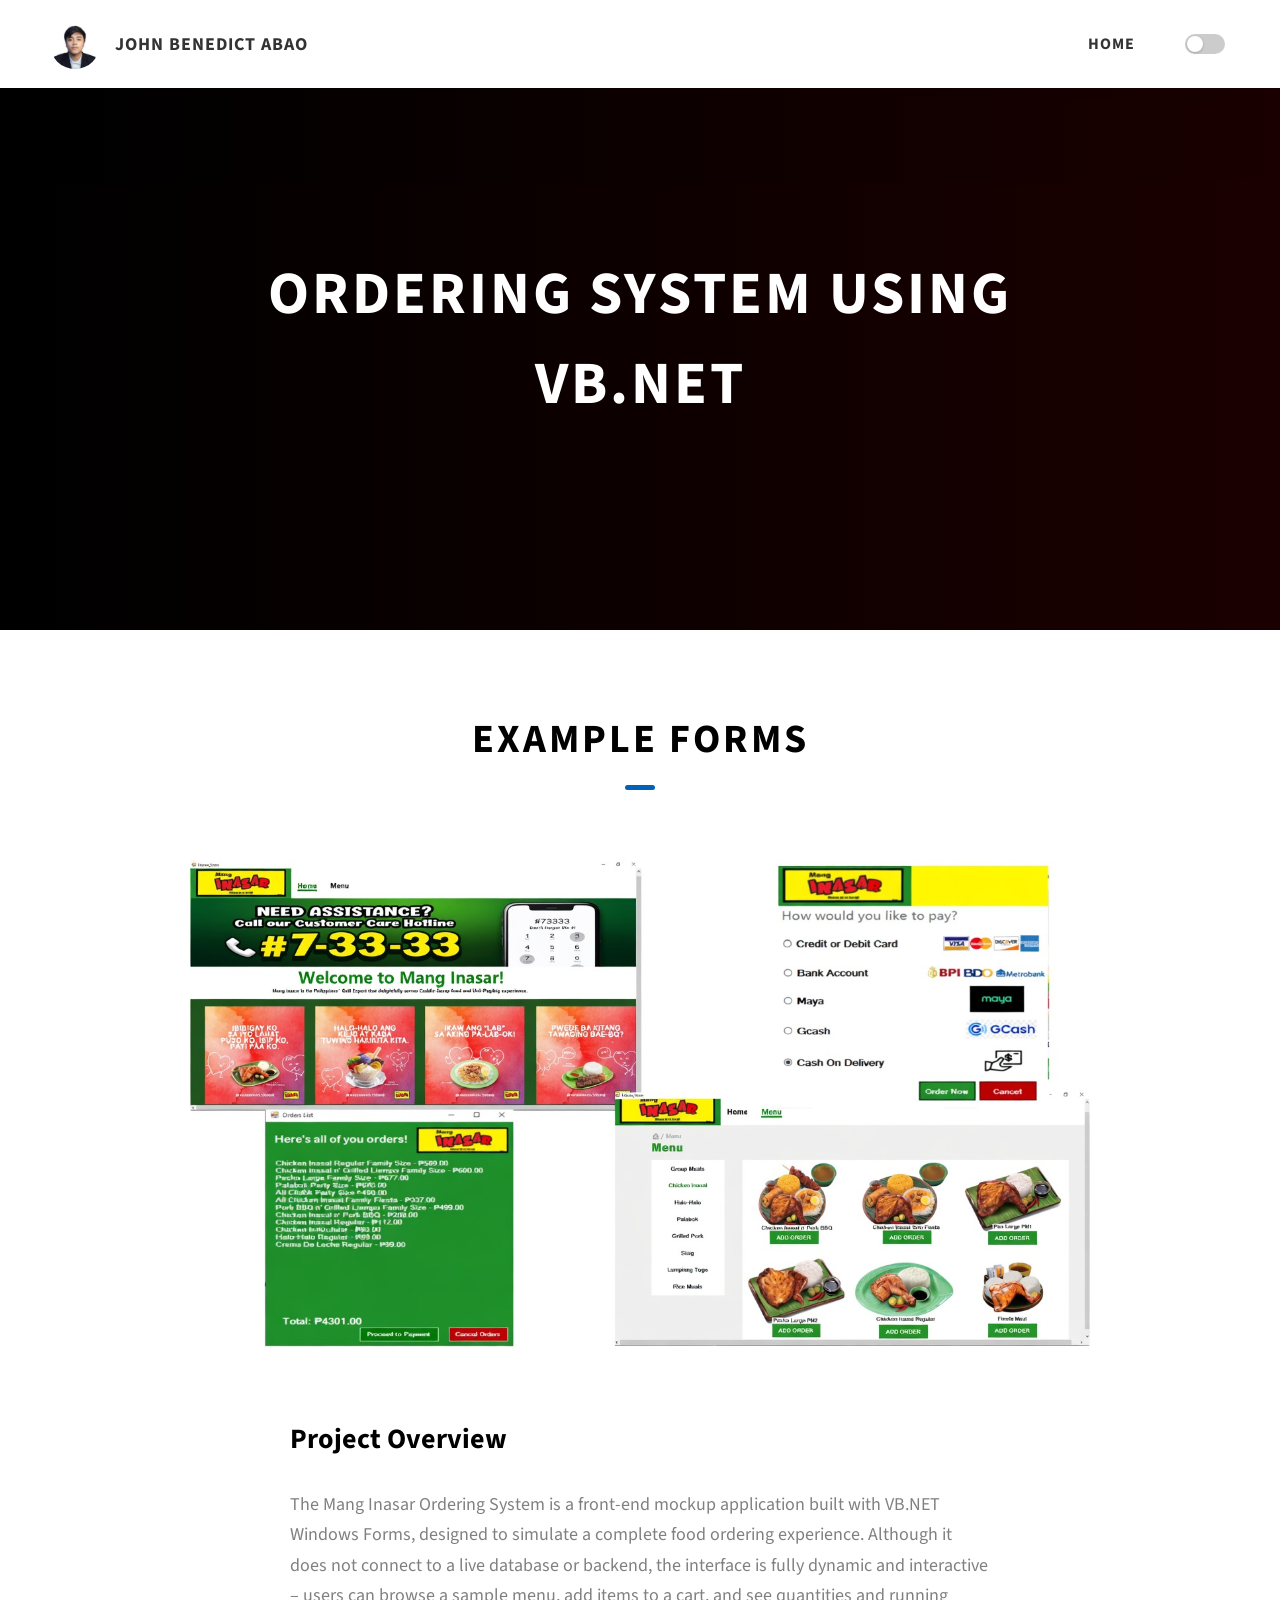
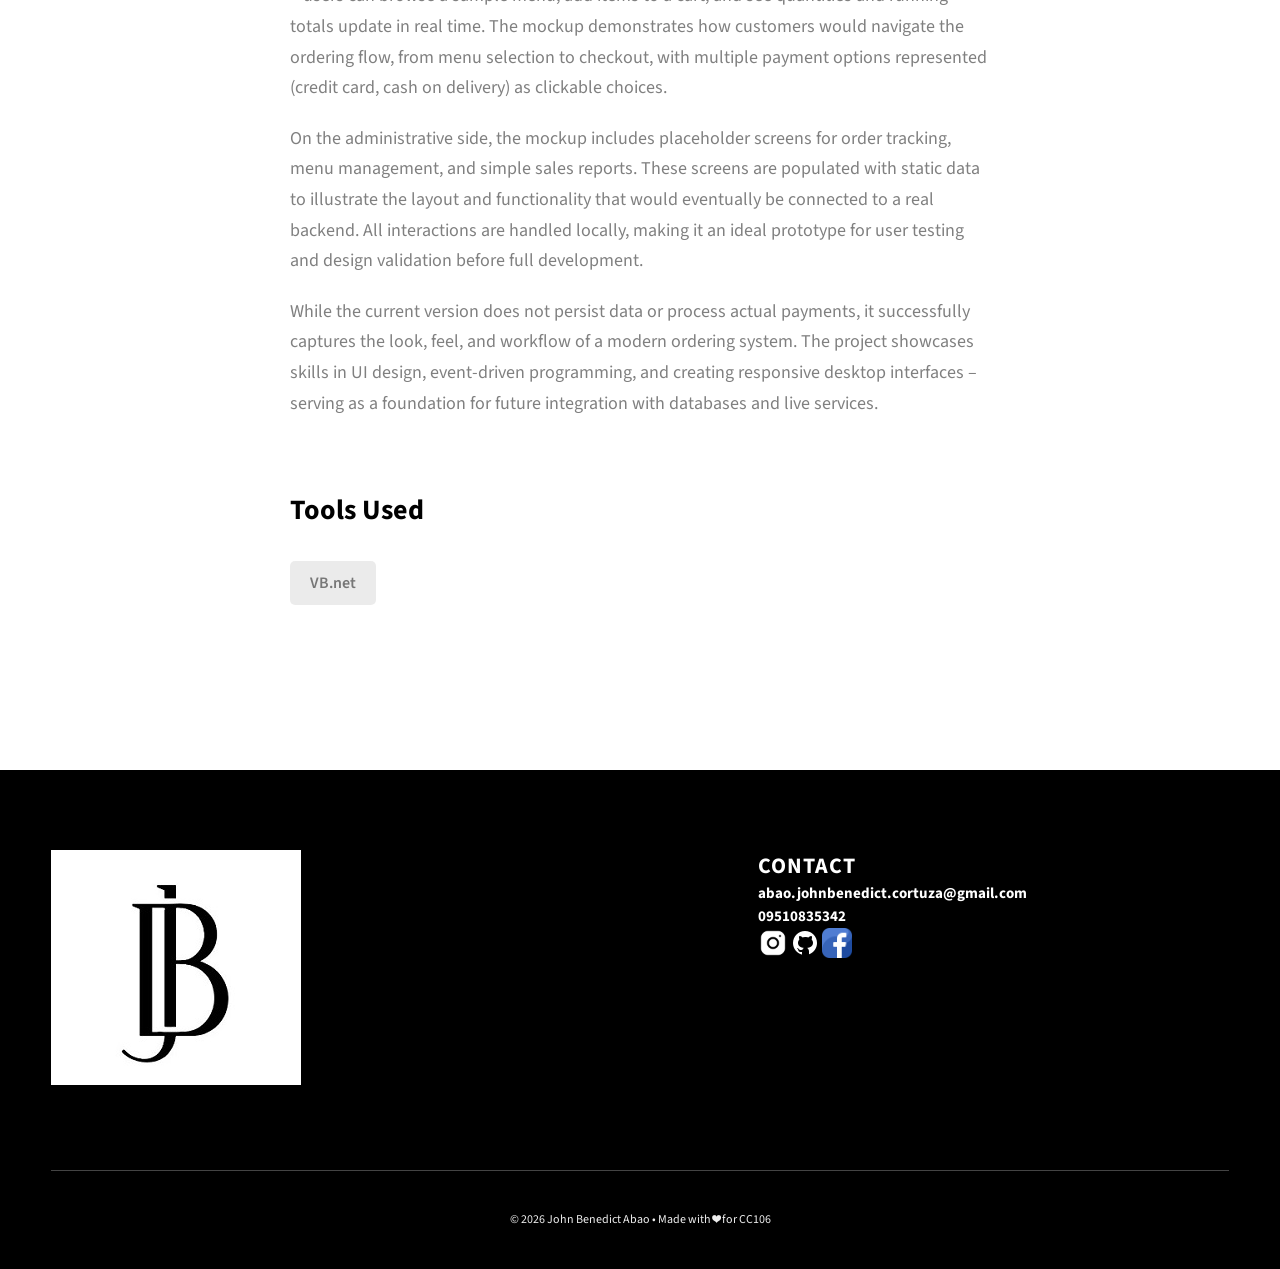
<file: project-1.html>
<!DOCTYPE html>
<html lang="en">
  <head>
    <meta charset="UTF-8" />
    <meta name="viewport" content="width=device-width, initial-scale=1.0" />
    <meta http-equiv="X-UA-Compatible" content="ie=edge" />
    <title>Ordering System</title>
    <meta name="description" content="Case study page of Project" />
    <link rel="stylesheet" href="https://cdnjs.cloudflare.com/ajax/libs/font-awesome/6.5.1/css/all.min.css" />
    <link rel="stylesheet" href="css/style.css" />
    <link rel="preconnect" href="https://fonts.googleapis.com" />
    <link rel="preconnect" href="https://fonts.gstatic.com" crossorigin />
    <link
      href="https://fonts.googleapis.com/css2?family=Source+Sans+Pro:wght@400;600;700;900&display=swap"
      rel="stylesheet"
    />
  </head>
  <body>
    <header class="header">
      <div class="header__content">
        <div class="header__logo-container">
          <div class="header__logo-img-cont">
            <img
              src="./assets/png/1x1pic.jpg"
              alt="John Benedict Abao Image"
              class="header__logo-img"
            />
          </div>
          <span class="header__logo-sub">John Benedict Abao</span>
        </div>
        <div class="header__main">
          <ul class="header__links">
            <li class="header__link-wrapper">
              <a href="./index.html" class="header__link"> Home </a>
            </li>
            <div class="theme-switch">
           <span class="theme-switch__label light-label"></span>
            <div class="theme-switch__track">
             <div class="theme-switch__knob"></div>
            </div>
            <span class="theme-switch__label dark-label"></span>
          </div>
          </ul>
          <div class="header__main-ham-menu-cont">
            <img
              src="./assets/svg/ham-menu.svg"
              alt="hamburger menu"
              class="header__main-ham-menu"
            />
            <img
              src="./assets/svg/ham-menu-close.svg"
              alt="hamburger menu close"
              class="header__main-ham-menu-close d-none"
            />
          </div>
        </div>
      </div>
      <div class="header__sm-menu">
        <div class="header__sm-menu-content">
          <ul class="header__sm-menu-links">
            <li class="header__sm-menu-link">
              <a href="./index.html"> Home </a>
            </li>
          </ul>
        </div>
      </div>
    </header>
    <section class="project-cs-hero">
      <div class="project-cs-hero__content">
        <h1 class="heading-primary">ORDERING SYSTEM USING VB.NET</h1>
        <div class="project-cs-hero__info">
          
        </div>
      </div>
    </section>
    <section class="project-details">
      <div class="main-container">
        <div class="project-details__content">
          <h2 class="heading heading-sec heading-sec__mb-med">
            <span class="heading-sec__main">EXAMPLE FORMS</span>
          </h2>
          <div class="project-details__showcase-img-cont">
            <img
              src="./assets/jpeg/OS.jpg"
              alt="Project Image"
              class="project-details__showcase-img"
            />
          </div>
          <div class="project-details__content-main">
            <div class="project-details__desc">
              <h3 class="project-details__content-title">Project Overview</h3>
              <p class="project-details__desc-para">
  The Mang Inasar Ordering System is a front‑end mockup application built with VB.NET Windows Forms, designed to simulate a complete food ordering experience. Although it does not connect to a live database or backend, the interface is fully dynamic and interactive – users can browse a sample menu, add items to a cart, and see quantities and running totals update in real time. The mockup demonstrates how customers would navigate the ordering flow, from menu selection to checkout, with multiple payment options represented (credit card, cash on delivery) as clickable choices.
</p>
<p class="project-details__desc-para">
  On the administrative side, the mockup includes placeholder screens for order tracking, menu management, and simple sales reports. These screens are populated with static data to illustrate the layout and functionality that would eventually be connected to a real backend. All interactions are handled locally, making it an ideal prototype for user testing and design validation before full development.
</p>
<p class="project-details__desc-para">
  While the current version does not persist data or process actual payments, it successfully captures the look, feel, and workflow of a modern ordering system. The project showcases skills in UI design, event‑driven programming, and creating responsive desktop interfaces – serving as a foundation for future integration with databases and live services.
</p>
            </div>
            <div class="project-details__tools-used">
              <h3 class="project-details__content-title">Tools Used</h3>
              <div class="skills">
            
              <div class="skills__skill">VB.net</div>
              
              </div>
            </div>
            
          </div>
        </div>
      </div>
    </section>
   <!-- FOOTER -->
  <footer class="main-footer">
    <div class="main-container">
      <div class="main-footer__upper">
        <div class="main-footer__row main-footer__row-2">
          <h1 class="heading heading-sm main-footer__heading-sm"><span>Contact</span></h1>
          <h2><b>abao.johnbenedict.cortuza@gmail.com</b></h2>
          <h2><b>09510835342</b></h2>
          <div>
          <a href="https://www.instagram.com/_bxn.j?igsh=MWQ1dTIyaXY3eGluZA%3D%3D&utm_source=qr" target="_blank" class="social-icon">
  <img src="./assets/png/insta-ico.png" alt="Instagram" />
</a>
<a href="https://github.com/Benjyuiop" target="_blank" class="social-icon">
  <img src="./assets/png/github-ico.png" alt="GitHub" />
</a>
<a href="https://www.facebook.com/share/1Y9s5cU2nz/?mibextid=wwXIfr" target="_blank" class="social-icon">
  <img src="./assets/png/facebook.png" alt="Facebook" />
</a>
<a href="https://x.com/abaojben38250?s=21" target="_blank" class="social-icon">
  <img src="./assets/png/twitter.png" alt="Twitter/X" />
</a>
          </div>
        </div>
        <div class="main-footer__row main-footer__row-3">
          <img src="./assets/jpeg/My logo.JPG" alt="Logo">
        </div>
      </div>
      <div class="main-footer__lower">
        &copy; 2026 John Benedict Abao • Made with ❤️ for CC106
      </div>
    </div>
  </footer>
    <script src="./index.js"></script>
  </body>
</html>
</file>
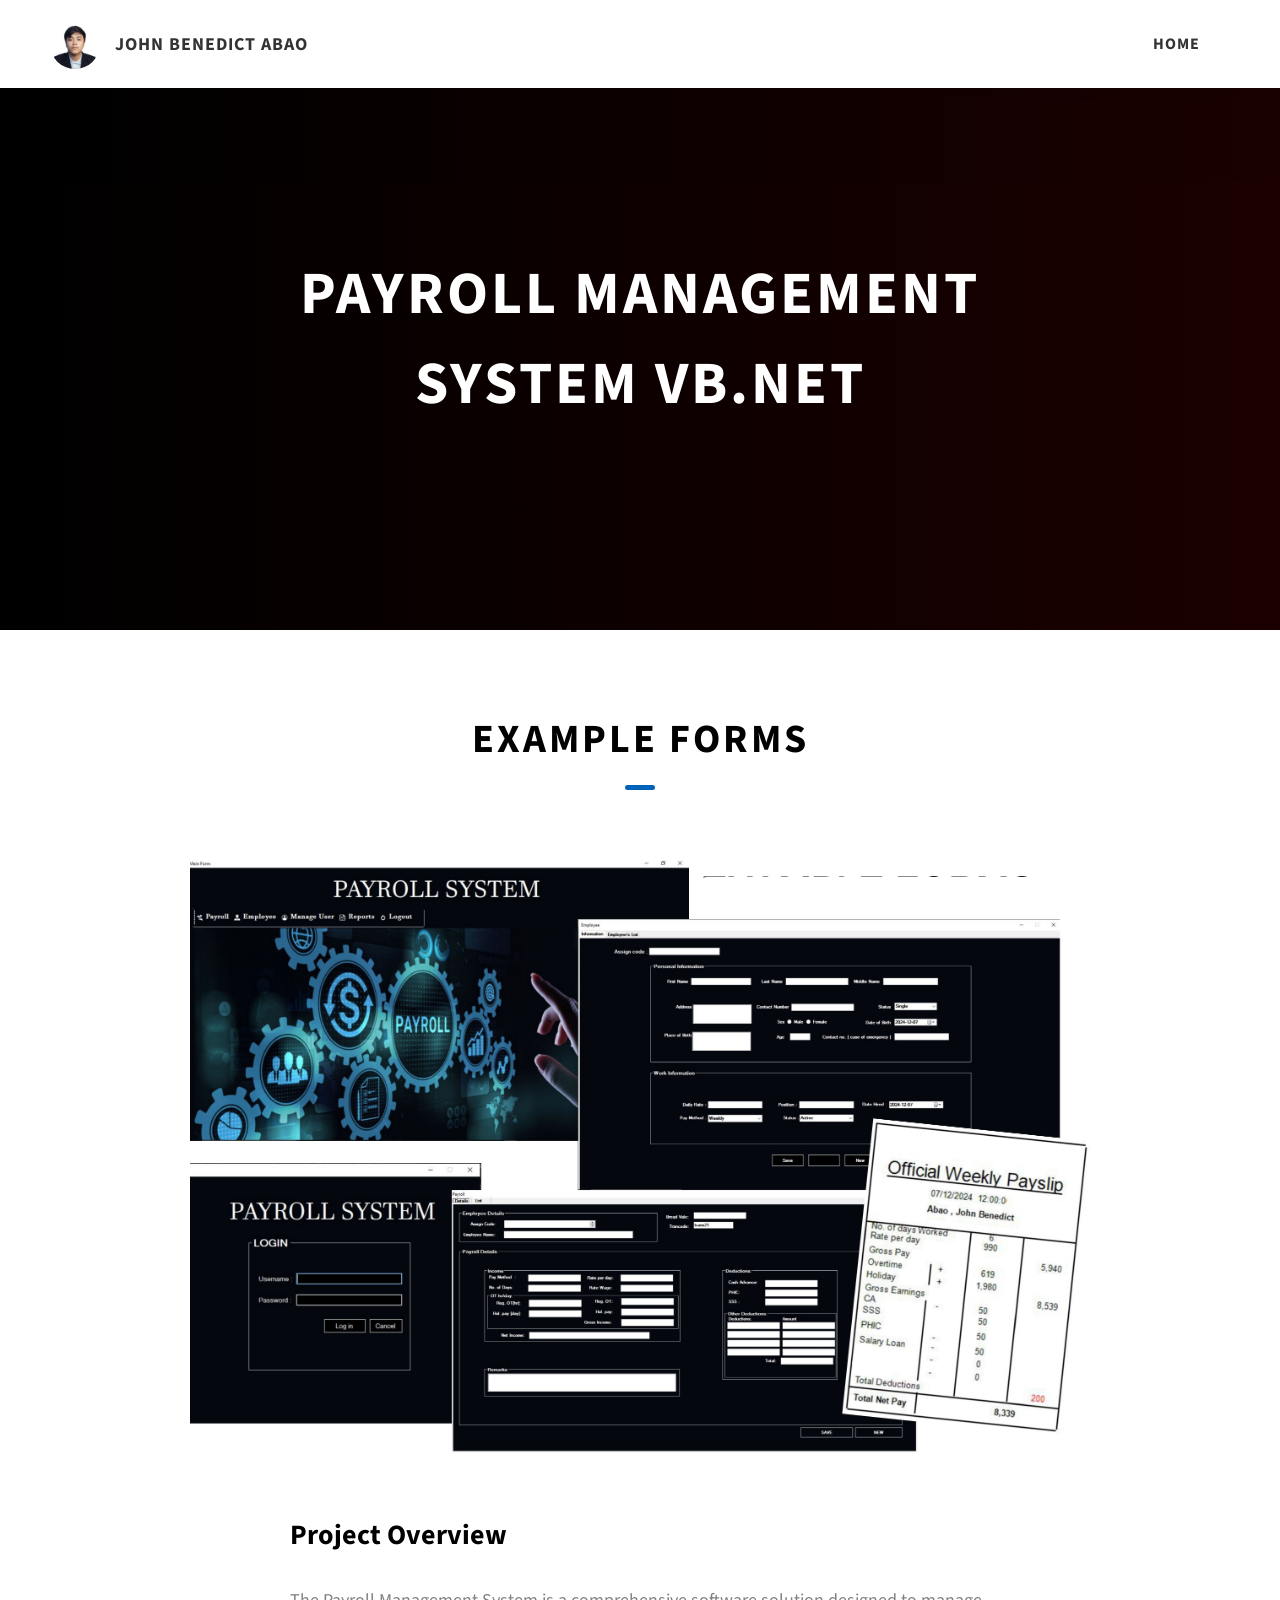
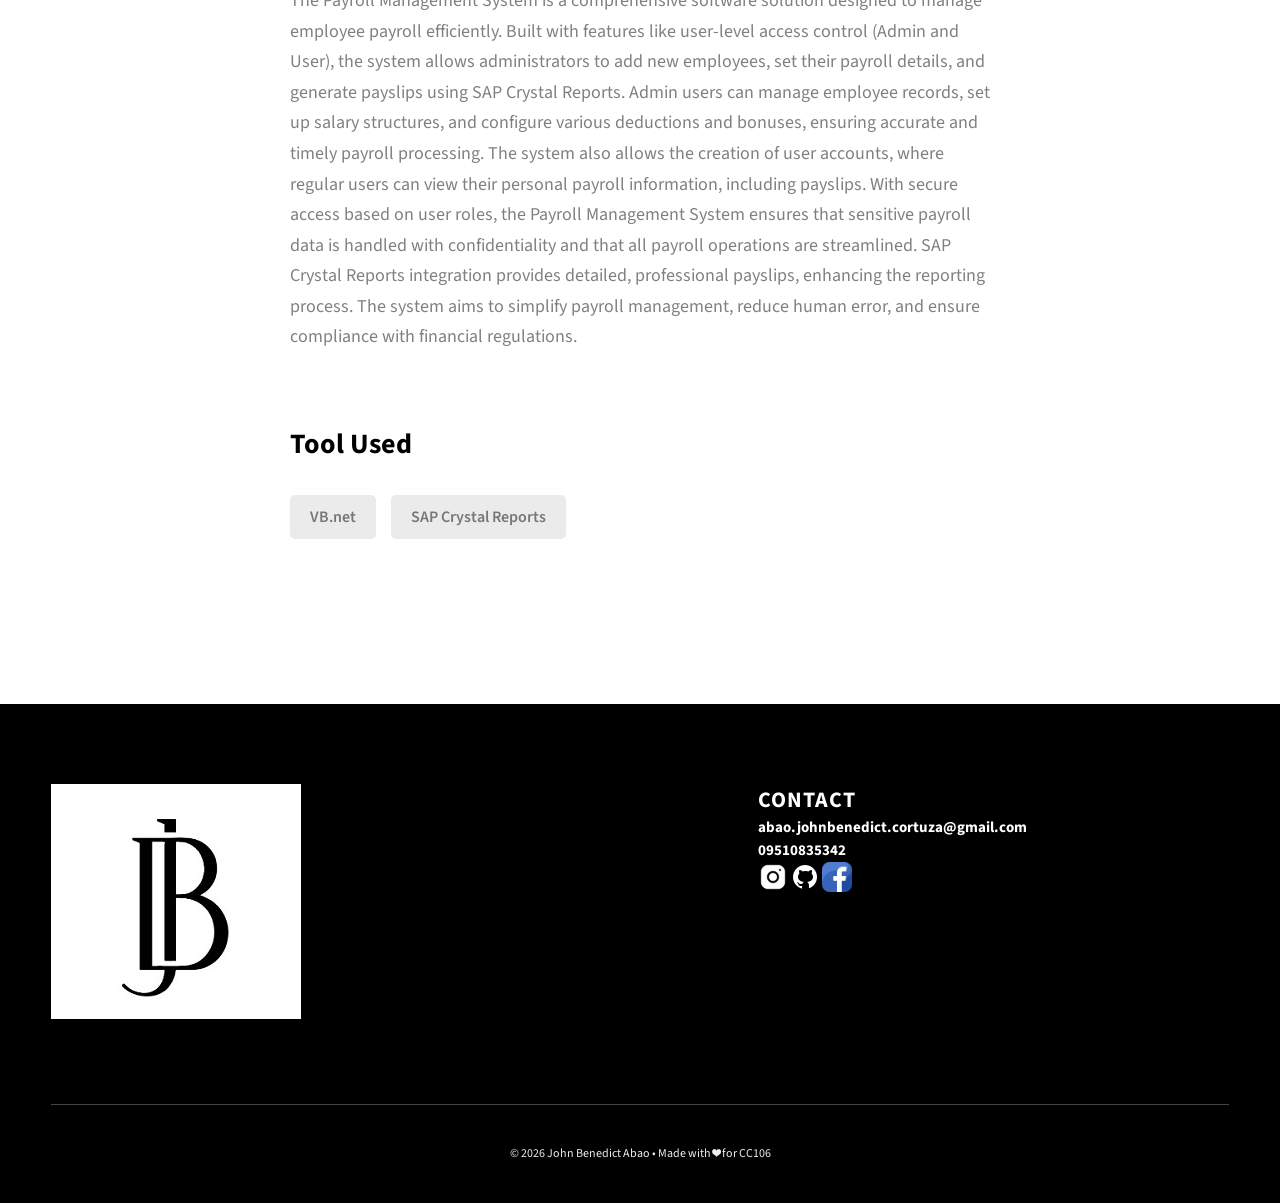
<file: project-2.html>
<!DOCTYPE html>
<html lang="en">
  <head>
    <meta charset="UTF-8" />
    <meta name="viewport" content="width=device-width, initial-scale=1.0" />
    <meta http-equiv="X-UA-Compatible" content="ie=edge" />
    <title>Payroll Management System</title>
    <meta name="description" content="Case study page of Project" />

    <link rel="stylesheet" href="css/style.css" />

    <link rel="preconnect" href="https://fonts.googleapis.com" />
    <link rel="preconnect" href="https://fonts.gstatic.com" crossorigin />
    <link
      href="https://fonts.googleapis.com/css2?family=Source+Sans+Pro:wght@400;600;700;900&display=swap"
      rel="stylesheet"
    />
  </head>
  <body>
    <header class="header">
      <div class="header__content">
        <div class="header__logo-container">
          <div class="header__logo-img-cont">
            <img
              src="./assets/png/1x1pic.jpg"
              alt="John Benedict Abao Image"
              class="header__logo-img"
            />
          </div>
          <span class="header__logo-sub">John Benedict Abao</span>
        </div>
        <div class="header__main">
          <ul class="header__links">
            <li class="header__link-wrapper">
              <a href="./index.html" class="header__link"> Home </a>
            </li>
          </ul>
          <div class="header__main-ham-menu-cont">
            <img
              src="./assets/svg/ham-menu.svg"
              alt="hamburger menu"
              class="header__main-ham-menu"
            />
            <img
              src="./assets/svg/ham-menu-close.svg"
              alt="hamburger menu close"
              class="header__main-ham-menu-close d-none"
            />
          </div>
        </div>
      </div>
      <div class="header__sm-menu">
        <div class="header__sm-menu-content">
          <ul class="header__sm-menu-links">
            <li class="header__sm-menu-link">
              <a href="./index.html"> Home </a>
            </li>
          </ul>
        </div>
      </div>
    </header>
    <section class="project-cs-hero">
      <div class="project-cs-hero__content">
        <h1 class="heading-primary">PAYROLL MANAGEMENT SYSTEM VB.net</h1>
        <div class="project-cs-hero__info">
        </div>
      </div>
    </section>
    <section class="project-details">
      <div class="main-container">
        <div class="project-details__content">
          <h2 class="heading heading-sec heading-sec__mb-med">
            <span class="heading-sec__main">EXAMPLE FORMS</span>
          </h2>
          <div class="project-details__showcase-img-cont">
            <img
              src="./assets/jpeg/PMS.jpg"
              alt="Project Image"
              class="project-details__showcase-img"
            />
          </div>
          <div class="project-details__content-main">
            <div class="project-details__desc">
              <h3 class="project-details__content-title">Project Overview</h3>
              <p class="project-details__desc-para">
                The Payroll Management System is a comprehensive software solution designed to manage employee payroll efficiently. Built with features like user-level access control (Admin and User), the system allows administrators to add new employees, set their payroll details, and generate payslips using SAP Crystal Reports. Admin users can manage employee records, set up salary structures, and configure various deductions and bonuses, ensuring accurate and timely payroll processing. The system also allows the creation of user accounts, where regular users can view their personal payroll information, including payslips. With secure access based on user roles, the Payroll Management System ensures that sensitive payroll data is handled with confidentiality and that all payroll operations are streamlined. SAP Crystal Reports integration provides detailed, professional payslips, enhancing the reporting process. The system aims to simplify payroll management, reduce human error, and ensure compliance with financial regulations.
              </p>
            </div>
            <div class="project-details__tools-used">
              <h3 class="project-details__content-title">Tool Used</h3>
              <div class="skills">
              <div class="skills__skill">VB.net</div>
              <div class="skills__skill">SAP Crystal Reports</div>
              </div>
            </div>
          </div>
        </div>
      </div>
    </section>
    <!-- FOOTER -->
  <footer class="main-footer">
    <div class="main-container">
      <div class="main-footer__upper">
        <div class="main-footer__row main-footer__row-2">
          <h1 class="heading heading-sm main-footer__heading-sm"><span>Contact</span></h1>
          <h2><b>abao.johnbenedict.cortuza@gmail.com</b></h2>
          <h2><b>09510835342</b></h2>
          <div>
          <a href="https://www.instagram.com/_bxn.j?igsh=MWQ1dTIyaXY3eGluZA%3D%3D&utm_source=qr" target="_blank" class="social-icon">
  <img src="./assets/png/insta-ico.png" alt="Instagram" />
</a>
<a href="https://github.com/Benjyuiop" target="_blank" class="social-icon">
  <img src="./assets/png/github-ico.png" alt="GitHub" />
</a>
<a href="https://www.facebook.com/share/1Y9s5cU2nz/?mibextid=wwXIfr" target="_blank" class="social-icon">
  <img src="./assets/png/facebook.png" alt="Facebook" />
</a>
<a href="https://x.com/abaojben38250?s=21" target="_blank" class="social-icon">
  <img src="./assets/png/twitter.png" alt="Twitter/X" />
</a>
          </div>
        </div>
        <div class="main-footer__row main-footer__row-3">
          <img src="./assets/jpeg/My logo.JPG" alt="Logo">
        </div>
      </div>
      <div class="main-footer__lower">
        &copy; 2026 John Benedict Abao • Made with ❤️ for CC106
      </div>
    </div>
  </footer>
    <script src="./index.js"></script>
  </body>
</html>
</file>
<file: css/style.css>
/*
0 - 600px:      Phone
600 - 900px:    Tablet portrait
900 - 1200px:   Tablet landscape
[1200 - 1800] is where our normal styles apply
1800px + :      Big desktop
$breakpoint arguement choices:
- phone
- tab-port
- tab-land
- big-desktop

Inside media queries 1em is always 16px i.e 1em = 16px at every screen size only inside media queries
*/
*,
*::after,
*::before {
  margin: 0;
  padding: 0;
  box-sizing: inherit;
  font-family: inherit; }

html {
  font-size: 62.5%;
  scroll-behavior: smooth; }
  @media only screen and (max-width: 75em) {
    html {
      font-size: 59%; } }
  @media only screen and (max-width: 56.25em) {
    html {
      font-size: 56%; } }
  @media only screen and (min-width: 112.5em) {
    html {
      font-size: 65%; } }

body {
  box-sizing: border-box;
  position: relative;
  line-height: 1.5;
  font-family: sans-serif;
  overflow-x: hidden;
  overflow-y: scroll;
  font-family: 'Source Sans Pro', sans-serif; }

a {
  text-decoration: none;
  color: inherit; }

li {
  list-style: none; }

input:focus,
button:focus,
a:focus,
textarea:focus {
  outline: none; }

button {
  border: none;
  cursor: pointer; }

textarea {
  resize: none; }

.heading-primary {
  font-size: 6rem;
  text-transform: uppercase;
  letter-spacing: 3px;
  text-align: center; }
  @media only screen and (max-width: 37.5em) {
    .heading-primary {
      font-size: 4.5rem; } }

.heading-sec__mb-bg {
  margin-bottom: 11rem; }
  @media only screen and (max-width: 56.25em) {
    .heading-sec__mb-bg {
      margin-bottom: 8rem; } }

.heading-sec__mb-med {
  margin-bottom: 9rem; }
  @media only screen and (max-width: 56.25em) {
    .heading-sec__mb-med {
      margin-bottom: 8rem; } }

.heading-sec__main {
  display: block;
  font-size: 4rem;
  text-transform: uppercase;
  letter-spacing: 1px;
  letter-spacing: 3px;
  text-align: center;
  margin-bottom: 3.5rem;
  position: relative; }
  .heading-sec__main--lt {
    color: #fff; }
    .heading-sec__main--lt::after {
      content: '';
      background: #fff !important; }
  .heading-sec__main::after {
    content: '';
    position: absolute;
    top: calc(100% + 1.5rem);
    height: 5px;
    width: 3rem;
    background: #0062b9;
    left: 50%;
    transform: translateX(-50%);
    border-radius: 5px; }
    @media only screen and (max-width: 37.5em) {
      .heading-sec__main::after {
        top: calc(100% + 1.2rem); } }

.heading-sec__sub {
  display: block;
  text-align: center;
  color: #777;
  font-size: 2rem;
  font-weight: 500;
  max-width: 80rem;
  margin: auto;
  line-height: 1.6; }
  @media only screen and (max-width: 37.5em) {
    .heading-sec__sub {
      font-size: 1.8rem; } }
  .heading-sec__sub--lt {
    color: #eee; }

.heading-sm {
  font-size: 2.2rem;
  text-transform: uppercase;
  letter-spacing: 1px; }

.main-container {
  max-width: 120rem;
  margin: auto;
  width: 92%; }

.btn {
  background: #fff;
  color: #333;
  text-transform: uppercase;
  letter-spacing: 2px;
  display: inline-block;
  font-weight: 700;
  border-radius: 5px;
  box-shadow: 0 5px 15px 0 rgba(0, 0, 0, 0.15);
  transition: transform .3s; }
  .btn:hover {
    transform: translateY(-3px); }
  .btn--bg {
    padding: 1.5rem 8rem;
    font-size: 2rem; }
  .btn--med {
    padding: 1.5rem 5rem;
    font-size: 1.6rem; }
  .btn--theme {
    background: #000000;
    color: #fff; }
  .btn--theme-inv {
    color: #0062b9;
    background: #fff;
    border: 2px solid #0062b9;
    box-shadow: none;
    padding: calc(1.5rem - 2px) calc(5rem - 2px); }

.sec-pad {
  padding: 12rem 0; }
  @media only screen and (max-width: 56.25em) {
    .sec-pad {
      padding: 8rem 0; } }

.text-primary {
  color: #fff;
  font-size: 2.2rem;
  text-align: center;
  width: 100%;
  line-height: 1.6; }
  @media only screen and (max-width: 37.5em) {
    .text-primary {
      font-size: 2rem; } }

.d-none {
  display: none; }

.home-hero {
  color: #fff;
  background: linear-gradient(to right, rgb(0, 0, 0), rgb(1, 13, 24)), url(../../assets/svg/common-bg.svg);
  background-position: center;
  height: 100vh;
  min-height: 80rem;
  max-height: 120rem;
  position: relative; }
  @media only screen and (max-width: 37.5em) {
    .home-hero {
      height: unset;
      min-height: unset; } }
  .home-hero__socials {
    position: absolute;
    top: 50%;
    border: 2px solid #eee;
    border-left: 2px solid #eee;
    transform: translateY(-50%); }
    @media only screen and (max-width: 56.25em) {
      .home-hero__socials {
        display: none; } }
  .home-hero__mouse-scroll-cont {
    position: absolute;
    bottom: 3%;
    left: 50%;
    transform: translateX(-50%); }
    @media only screen and (max-width: 37.5em) {
      .home-hero__mouse-scroll-cont {
        display: none; } }
  .home-hero__social {
    width: 5rem; }
  .home-hero__social-icon-link {
    width: 100%;
    display: block;
    padding: 1.2rem;
    border-bottom: 2px solid #eee;
    transition: background .3s; }
    .home-hero__social-icon-link:hover {
      background: rgba(255, 255, 255, 0.1); }
    .home-hero__social-icon-link--bd-none {
      border-bottom: 0; }
  .home-hero__social-icon {
    width: 100%; }
  .home-hero__content {
    position: absolute;
    top: 50%;
    left: 50%;
    transform: translate(-50%, -50%);
    max-width: 90rem;
    width: 92%; }
    @media only screen and (max-width: 37.5em) {
      .home-hero__content {
        padding: 19rem 0 13rem 0;
        margin: auto;
        position: static;
        transform: translate(0, 0); } }
  .home-hero__info {
    margin: 3rem auto 0 auto;
    max-width: 80rem; }
  .home-hero__cta {
    margin-top: 5rem;
    text-align: center; }

.about {
  background: #fafafa; }
  .about__content {
    display: grid;
    grid-template-columns: 1fr 1fr;
    grid-gap: 10rem; }
    @media only screen and (max-width: 56.25em) {
      .about__content {
        grid-template-columns: 1fr;
        grid-gap: 8rem; } }
    .about__content-title {
      font-weight: 700;
      font-size: 2.8rem;
      margin-bottom: 3rem; }
      @media only screen and (max-width: 37.5em) {
        .about__content-title {
          font-size: 2.4rem; } }
    .about__content-details-para {
      font-size: 1.8rem;
      color: grey;
      max-width: 60rem;
      line-height: 1.7;
      margin-bottom: 1rem; }
      .about__content-details-para--hl {
        font-weight: 700;
        margin: 0 3px; }
      .about__content-details-para:last-child {
        margin-bottom: 4rem; }

.projects__row {
  display: grid;
  grid-template-columns: 1.5fr 1fr;
  grid-gap: 5rem;
  margin-bottom: 11rem; }
  @media only screen and (max-width: 56.25em) {
    .projects__row {
      grid-template-columns: 1fr;
      grid-gap: 2rem;
      margin-bottom: 8rem; } }
  @media only screen and (max-width: 56.25em) {
    .projects__row {
      text-align: center; } }
  .projects__row:last-child {
    margin-bottom: 0; }
  .projects__row-img-cont {
    overflow: hidden; }
  .projects__row-img {
    width: 100%;
    display: block;
    object-fit: cover; }
  .projects__row-content {
    padding: 2rem 0;
    display: flex;
    justify-content: center;
    flex-direction: column;
    align-items: flex-start; }
    @media only screen and (max-width: 56.25em) {
      .projects__row-content {
        align-items: center; } }
    .projects__row-content-title {
      font-weight: 700;
      font-size: 2.8rem;
      margin-bottom: 2rem; }
      @media only screen and (max-width: 37.5em) {
        .projects__row-content-title {
          font-size: 2.4rem; } }
    .projects__row-content-desc {
      font-size: 1.8rem;
      color: grey;
      max-width: 60rem;
      line-height: 1.7;
      margin-bottom: 3rem; }
      @media only screen and (max-width: 37.5em) {
        .projects__row-content-desc {
          font-size: 1.7rem; } }

.contact {
  background: linear-gradient(to right, rgba(0, 98, 185, 0.8), rgb(3, 238, 255)), url(../../assets/svg/common-bg.svg);
  background-size: cover;
  background-position: center; }
  .contact__form-container {
    box-shadow: 0 0 10px rgba(0, 0, 0, 0.1);
    background: white;
    padding: 4rem;
    margin-top: 6rem;
    max-width: 80rem;
    text-align: right;
    width: 95%;
    border-radius: 5px;
    margin: 5rem auto 0 auto; }
    @media only screen and (max-width: 37.5em) {
      .contact__form-container {
        padding: 3rem; } }
  .contact__form-field {
    margin-bottom: 4rem; }
    @media only screen and (max-width: 37.5em) {
      .contact__form-field {
        margin-bottom: 3rem; } }
  .contact__form-label {
    color: #666;
    font-size: 1.4rem;
    letter-spacing: 1px;
    font-weight: 700;
    margin-bottom: 1rem;
    display: block;
    text-align: left; }
  .contact__form-input {
    color: #333;
    padding: 2rem;
    width: 100%;
    border: 1px solid #ebebeb;
    font-size: 1.6rem;
    letter-spacing: 0px;
    background: #f0f0f0;
    border-radius: 5px;
    font-weight: 600;
    /* Code for Modern Browsers */
    /* Code for WebKit, Blink, Edge */
    /* Code for Internet Explorer 10-11 */
    /* Code for Microsoft Edge */
    /* Code for Mozilla Firefox 4 to 18 */
    /* Code for Mozilla Firefox 19+ */ }
    .contact__form-input::placeholder {
      color: #999;
      font-weight: 600;
      font-size: 1.6rem; }
    .contact__form-input::-webkit-input-placeholder {
      color: #999;
      font-weight: 600;
      font-size: 1.6rem; }
    .contact__form-input:-ms-input-placeholder {
      color: #999;
      font-weight: 600;
      font-size: 1.6rem; }
    .contact__form-input::-ms-input-placeholder {
      color: #999;
      font-weight: 600;
      font-size: 1.6rem; }
    .contact__form-input:-moz-placeholder {
      opacity: 1;
      color: #999;
      font-weight: 600;
      font-size: 1.6rem; }
    .contact__form-input::-moz-placeholder {
      opacity: 1;
      color: #999;
      font-weight: 600;
      font-size: 1.6rem; }
  .contact__btn {
    width: 30%;
    padding: 2rem 4rem;
    font-size: 1.6rem; }
    @media only screen and (max-width: 37.5em) {
      .contact__btn {
        width: 100%; } }

.project-cs-hero {
  color: #fff;
  background: linear-gradient(to right, rgb(0, 0, 0), rgb(27, 0, 0)), url(../../assets/svg/common-bg.svg);
  background-size: cover;
  background-position: center;
  position: relative; }
  @media only screen and (max-width: 37.5em) {
    .project-cs-hero {
      height: unset;
      min-height: unset; } }
  .project-cs-hero__content {
    padding: 25rem 0 17rem 0;
    max-width: 90rem;
    width: 92%;
    margin: auto; }
    @media only screen and (max-width: 37.5em) {
      .project-cs-hero__content {
        padding: 19rem 0 13rem 0;
        margin: auto;
        position: static;
        transform: translate(0, 0); } }
  .project-cs-hero__info {
    margin: 3rem auto 0 auto;
    max-width: 80rem; }
  .project-cs-hero__cta {
    margin-top: 5rem;
    text-align: center; }

.project-details__content {
  padding: 8rem 0;
  max-width: 90rem;
  margin: auto; }
  .project-details__content-title {
    font-weight: 700;
    font-size: 2.8rem;
    margin-bottom: 3rem; }
    @media only screen and (max-width: 37.5em) {
      .project-details__content-title {
        font-size: 2.4rem; } }

.project-details__showcase-img-cont {
  width: 100%;
  margin-bottom: 6rem; }

.project-details__showcase-img {
  width: 100%; }

.project-details__content-main {
  width: 100%;
  max-width: 70rem;
  margin: auto; }

.project-details__desc {
  margin: 0 0 7rem 0; }
  .project-details__desc-para {
    font-size: 1.8rem;
    line-height: 1.7;
    color: grey;
    margin-bottom: 2rem; }

.project-details__tools-used {
  margin: 0 0 7rem 0; }
  .project-details__tools-used-list {
    display: flex;
    flex-wrap: wrap; }
  .project-details__tools-used-item {
    padding: 1rem 2rem;
    margin-bottom: 1.5rem;
    margin-right: 1.5rem;
    font-size: 1.6rem;
    background: rgba(153, 153, 153, 0.2);
    border-radius: 5px;
    font-weight: 600;
    color: #777; }

.project-details__links {
  margin: 0 0; }
  .project-details__links-btn {
    margin-right: 2rem; }
    @media only screen and (max-width: 37.5em) {
      .project-details__links-btn {
        margin-right: 0;
        width: 70%;
        margin-bottom: 2rem;
        text-align: center; } }
    .project-details__links-btn:last-child {
      margin: 0; }
      @media only screen and (max-width: 37.5em) {
        .project-details__links-btn:last-child {
          margin: 0; } }

.header {
  position: fixed;
  width: 100%;
  z-index: 1000;
  background: #000;
  background: #fff;
  box-shadow: 0 10px 100px rgba(0, 0, 0, 0.1); }
  .header__content {
    display: flex;
    align-items: center;
    justify-content: space-between;
    padding: 1rem 5rem; }
    @media only screen and (max-width: 56.25em) {
      .header__content {
        padding: 0 2rem; } }
  .header__logo-container {
    display: flex;
    align-items: center;
    cursor: pointer;
    color: #333;
    transition: color .3s; }
    .header__logo-container:hover {
      color: #0062b9; }
  .header__logo-img-cont {
    width: 5rem;
    height: 5rem;
    border-radius: 50px;
    overflow: hidden;
    margin-right: 1.5rem;
    background: #0062b9; }
    @media only screen and (max-width: 56.25em) {
      .header__logo-img-cont {
        width: 4.5rem;
        height: 4.5rem;
        margin-right: 1.2rem; } }
  .header__logo-img {
    width: 100%;
    height: 100%;
    object-fit: cover;
    object-position: center;
    display: block; }
  .header__logo-sub {
    font-size: 1.8rem;
    text-transform: uppercase;
    font-weight: 700;
    letter-spacing: 1px; }
  .header__links {
    display: flex; }
    @media only screen and (max-width: 37.5em) {
      .header__links {
        display: none; } }
  .header__link {
    padding: 2.2rem 3rem;
    display: inline-block;
    font-size: 1.6rem;
    color: #333;
    text-transform: uppercase;
    letter-spacing: 1px;
    font-weight: 700;
    transition: color .3s; }
    .header__link:hover {
      color: #0062b9; }
    @media only screen and (max-width: 56.25em) {
      .header__link {
        padding: 3rem 1.8rem;
        font-size: 1.5rem; } }
  .header__main-ham-menu-cont {
    display: none;
    width: 3rem;
    padding: 2.2rem 0; }
    @media only screen and (max-width: 37.5em) {
      .header__main-ham-menu-cont {
        display: block; } }
  .header__main-ham-menu {
    width: 100%; }
  .header__main-ham-menu-close {
    width: 100%; }
  .header__sm-menu {
    background: #fff;
    position: absolute;
    width: 100%;
    top: 100%;
    visibility: hidden;
    opacity: 0;
    transition: all .3s;
    box-shadow: 0px 5px 5px 0px rgba(0, 0, 0, 0.1);
    -webkit-box-shadow: 0px 5px 5px 0px rgba(0, 0, 0, 0.1);
    -moz-box-shadow: 0px 5px 5px 0px rgba(0, 0, 0, 0.1); }
    .header__sm-menu--active {
      visibility: hidden;
      opacity: 0; }
      @media only screen and (max-width: 37.5em) {
        .header__sm-menu--active {
          visibility: visible;
          opacity: 1; } }
  .header__sm-menu-link a {
    display: block;
    text-decoration: none;
    padding: 2.5rem 3rem;
    font-size: 1.6rem;
    color: #333;
    text-align: right;
    border-bottom: 1px solid #eee;
    font-weight: 700;
    text-transform: uppercase;
    letter-spacing: 2px;
    transition: color .3s; }
    .header__sm-menu-link a:hover {
      color: #0062b9; }
  .header__sm-menu-link:first-child a {
    border-top: 1px solid #eee; }
  .header__sm-menu-link-last {
    border-bottom: 0; }

.main-footer {
  background: #000;
  color: #fff; }
  .main-footer__upper {
    display: flex;
    justify-content: space-between;
    padding: 8rem 0; }
    @media only screen and (max-width: 56.25em) {
      .main-footer__upper {
        padding: 6rem 0; } }
    @media only screen and (max-width: 37.5em) {
      .main-footer__upper {
        display: block; } }
  .main-footer__row-1 {
    order: 2;
    margin-right: 70rem;
  margin-top: 10rem; }
    @media only screen and (max-width: 56.25em) {
      .main-footer__row-1 {
        margin-bottom: 5rem; } }
  .main-footer__row-2 {
    width: 40%;
    order: 1;
    max-width: 50rem; }
    @media only screen and (max-width: 56.25em) {
      .main-footer__row-2 {
        width: 100%; } }
  .main-footer__short-desc {
    margin-top: 2rem;
    color: #eee;
    font-size: 1.5rem;
    line-height: 1.7; }
  .main-footer__social-cont {
    margin-top: 2rem; }
  .main-footer__icon {
    margin-right: 1rem;
    width: 2.5rem; }
    .main-footer__icon--mr-none {
      margin-right: 0; }
  .main-footer__lower {
    padding: 4rem 0;
    border-top: 1px solid #444;
    color: #eee;
    font-size: 1.2rem;
    text-align: left;
    text-align: center; }
    .main-footer__lower a {
      text-decoration: underline;
      font-weight: bold;
      margin-left: 2px; }
    @media only screen and (max-width: 56.25em) {
      .main-footer__lower {
        padding: 3.5rem 0; } }

.skills {
  display: flex;
  flex-wrap: wrap; }
  .skills__skill {
    padding: 1rem 2rem;
    margin-bottom: 1.5rem;
    margin-right: 1.5rem;
    font-size: 1.6rem;
    background: rgba(153, 153, 153, 0.2);
    border-radius: 5px;
    font-weight: 600;
    color: #777; }

.mouse {
  width: 25px;
  height: 40px;
  border: 2px solid #eee;
  border-radius: 60px;
  position: relative;
  overflow: hidden; }
  .mouse::before {
    content: '';
    width: 5px;
    height: 5px;
    position: absolute;
    top: 7px;
    left: 50%;
    transform: translateX(-50%);
    background-color: #eee;
    border-radius: 50%;
    opacity: 1;
    animation: wheel 1.3s infinite;
    -webkit-animation: wheel 1.3s infinite; }

@keyframes wheel {
  to {
    opacity: 0;
    top: 27px; } }

@-webkit-keyframes wheel {
  to {
    opacity: 0;
    top: 27px; } }


/* ================== UPGRADED STYLES - ADD AT THE BOTTOM ================== */
.dark-mode {
  background: #0f0f0f;
  color: #e0e0e0;
}

.dark-mode .header {
  background: #1a1a1a;
  box-shadow: 0 10px 30px rgba(0, 0, 0, 0.4);
}
.dark-mode .header__link,
.dark-mode .header__logo-sub {
  color: #e0e0e0;
}
.dark-mode .header__link:hover {
  color: #00c6ff;
}

.dark-mode .home-hero {
  background: linear-gradient(to right, rgb(10, 10, 10), rgb(0, 20, 40));
}
.dark-mode .home-hero__subtitle,
.dark-mode .heading-primary {
  color: #ffffff;
}

.dark-mode .about {
  background: #181818;
}
.dark-mode .about__content-details-para,
.dark-mode .projects__row-content-desc {
  color: #bbbbbb;
}

.dark-mode .projects__row {
  background: rgba(40, 40, 40, 0.95);
  box-shadow: 0 15px 35px rgba(0, 0, 0, 0.3);
}
.dark-mode .projects__row:hover {
  box-shadow: 0 20px 40px rgba(0, 198, 255, 0.2);
}
.dark-mode .tag {
  background: #00aaff;
}

.dark-mode .progress-container {
  background: #333333;
}
.dark-mode .progress-bar {
  background: linear-gradient(90deg, #00aaff, #00ffcc);
}

.dark-mode .contact__form-container {
  background: #222222;
  box-shadow: 0 15px 35px rgba(0, 0, 0, 0.5);
}
.dark-mode .contact__form-input,
.dark-mode .contact__form-field textarea {
  background: #2a2a2a;
  color: #e0e0e0;
  border-color: #444444;
}

.dark-mode .main-footer {
  background: #0a0a0a;
}
.dark-mode .main-footer__upper,
.dark-mode .main-footer__lower {
  color: #cccccc;
}

.dark-mode .btn--bg {
  background: #00aaff;
  color: #000;
}
.dark-mode .btn--theme {
  background: #00ffcc;
  color: #000;
}
.dark-mode .btn--theme-inv {
  background: transparent;
  color: #00ffcc;
  border-color: #00ffcc;
}

/* Project detail pages (project-1.html, etc.) also get dark mode */
.dark-mode .project-cs-hero {
  background: linear-gradient(to right, rgb(10, 10, 10), rgb(30, 0, 0));
}
.dark-mode .project-details__desc-para,
.dark-mode .project-details__content-title {
  color: #e0e0e0;
}
.dark-mode .skills__skill {
  background: #333;
  color: #fff;
}
/* Glassmorphism & Modern Look */
.projects__row {
  background: rgba(255,255,255,0.7);
  border-radius: 20px;
  padding: 2rem;
  box-shadow: 0 10px 30px rgba(0,0,0,0.08);
  transition: all 0.4s ease;
}
.projects__row:hover {
  transform: translateY(-10px);
  box-shadow: 0 20px 40px rgba(0,98,185,0.15);
}

.projects__tech-tags {
  margin: 1.5rem 0;
}
.tag {
  background: #0062b9;
  color: white;
  padding: 0.4rem 1rem;
  border-radius: 30px;
  font-size: 1.3rem;
  margin-right: 0.8rem;
  display: inline-block;
}

/* Typing */
.typing-text {
  color: #0062b9;
  font-weight: 700;
}

/* Skill bars animation */
.progress-container {
  height: 12px;
  background: #e0e0e0;
  border-radius: 10px;
  overflow: hidden;
  margin-top: 8px;
}
.progress-bar {
  height: 100%;
  background: linear-gradient(90deg, #0062b9, #00c6ff);
  width: 0%;
  transition: width 2s ease;
}

/* About photo */
.about__photo {
  width: 180px;
  height: 180px;
  border-radius: 50%;
  object-fit: cover;
  border: 6px solid #0062b9;
  margin-bottom: 2rem;
  box-shadow: 0 10px 30px rgba(0,0,0,0.15);
}

/* Filter buttons */
.projects__filter {
  text-align: center;
  margin-bottom: 4rem;
}
.filter-btn {
  background: none;
  border: 2px solid #0062b9;
  color: #0062b9;
  padding: 1rem 2rem;
  margin: 0 0.8rem;
  border-radius: 50px;
  font-weight: 700;
  cursor: pointer;
  transition: all 0.3s;
}
.filter-btn.active, .filter-btn:hover {
  background: #0062b9;
  color: white;
}

/* Contact form */
.contact__form-container {
  background: white;
  padding: 4rem;
  border-radius: 20px;
  box-shadow: 0 15px 35px rgba(0,0,0,0.1);
}

.form-success {
  text-align: center;
  font-size: 2rem;
  color: #0062b9;
  margin-top: 2rem;
  font-weight: 700;
}
.hidden { display: none; }

/* Back to top */
.back-to-top {
  position: fixed;
  bottom: 30px;
  right: 30px;
  width: 50px;
  height: 50px;
  background: #0062b9;
  color: white;
  border: none;
  border-radius: 50%;
  font-size: 2.5rem;
  cursor: pointer;
  box-shadow: 0 5px 15px rgba(0,0,0,0.2);
  opacity: 0;
  visibility: hidden;
  transition: all 0.3s;
  z-index: 999;
}
.back-to-top.show {
  opacity: 1;
  visibility: visible;
}

/* Footer fix */
.main-footer__upper {
  display: flex;
  justify-content: space-between;
  align-items: flex-start;
}
.main-footer__row-1 { margin-right: 0; margin-top: 0; }
.main-footer__social-cont a {
  color: #fff;
  margin-right: 2rem;
  font-size: 1.6rem;
}

/* Theme toggle button */
.theme-toggle {
  background: #f0f0f0;          /* Light mode background */
  border: none;
  border-radius: 50%;            /* Makes it circular */
  width: 4rem;
  height: 7rem;
  font-size: 2rem;
  cursor: pointer;
  display: flex;
  align-items: center;
  justify-content: center;
  transition: background 0.3s, transform 0.2s;
  box-shadow: 0 2px 8px rgba(0,0,0,0.1);
  margin-left: 2rem;             /* Adjust spacing if placed in header */
}

.theme-toggle:hover {
  background: #e0e0e0;
  transform: scale(1.05);
}

/* Dark mode styles for the button */
.dark-mode .theme-toggle {
  background: #2a2a2a;           /* Dark mode background */
  color: #ffd700;                 /* Gold color for the icon */
  box-shadow: 0 2px 8px rgba(255,255,255,0.1);
}

.dark-mode .theme-toggle:hover {
  background: #3a3a3a;
}

.theme-switch {
  display: flex;
  align-items: center;
  gap: 0.5rem;           /* reduced from 0.8rem */
  margin-left: 1.5rem;   /* adjust as needed */
}

.theme-switch__label {
  font-size: 1.2rem;     /* smaller text */
  font-weight: 600;
  color: #333;
  transition: color 0.3s;
}

.theme-switch__track {
  width: 4rem;           /* was 5rem */
  height: 2rem;          /* was 2.4rem */
  background: #ccc;
  border-radius: 3rem;
  position: relative;
  cursor: pointer;
  transition: background 0.3s;
}

.theme-switch__knob {
  width: 1.6rem;         /* was 2rem */
  height: 1.6rem;        /* was 2rem */
  background: white;
  border-radius: 50%;
  position: absolute;
  top: 0.2rem;           /* keep same to center vertically */
  left: 0.2rem;          /* starting position */
  transition: left 0.3s;
  box-shadow: 0 1px 3px rgba(0,0,0,0.2);
}

.dark-mode .theme-switch__track {
  background: #555;
}

.dark-mode .theme-switch__knob {
  left: 2.2rem;          /* was 2.8rem (track width - knob width - 2*0.2rem) */
}

.dark-mode .light-label {
  color: #888;
}

.dark-mode .dark-label {
  color: #fff;
}

.light-mode .light-label {
  color: #0062b9;
}

.light-mode .dark-label {
  color: #888;
}

/* Enhanced Send Message button */
.contact__form-container button[type="submit"] {
  background: #0062b9;        /* Use your primary blue */
  color: white;
  border: none;
  padding: 1.5rem 4rem;
  font-size: 1.8rem;
  font-weight: 600;
  border-radius: 5px;
  cursor: pointer;
  transition: all 0.3s ease;
  width: auto;
  min-width: 200px;
  letter-spacing: 1px;
  box-shadow: 0 5px 15px rgba(0,98,185,0.3);
  margin-top: 2rem;
}

.contact__form-container button[type="submit"]:hover {
  background: #004d94;        /* Darker shade on hover */
  transform: translateY(-3px);
  box-shadow: 0 8px 20px rgba(0,98,185,0.4);
}

.contact__form-container button[type="submit"]:active {
  transform: translateY(-1px);
}

.contact__form-container button[type="submit"]:disabled {
  background: #cccccc;
  cursor: not-allowed;
  transform: none;
  box-shadow: none;
}

/* Dark mode styles */
.dark-mode .contact__form-container button[type="submit"] {
  background: #00aaff;         /* Lighter blue for dark mode */
  color: #000;
  box-shadow: 0 5px 15px rgba(0,170,255,0.3);
}

.dark-mode .contact__form-container button[type="submit"]:hover {
  background: #0099e6;
}

.project-details__showcase-img-cont {
  overflow: hidden;
}

.project-details__showcase-img {
  display: block;
  width: 100%;
  height: auto;
  transition: transform 0.6s ease;
  /* Optional: slightly larger image for panning room */
  transform: scale(1);
}

.projects__row-img {
  width: 100%;
  height: 100%;
  object-fit: cover; /* or contain, depending on your design */
}

.social-icon {
  text-decoration: none;
  display: inline-block;
}
.social-icon img {
  width: 30px;      /* Set your preferred size */
  height: 30px;
  display: block;
}
</file>
